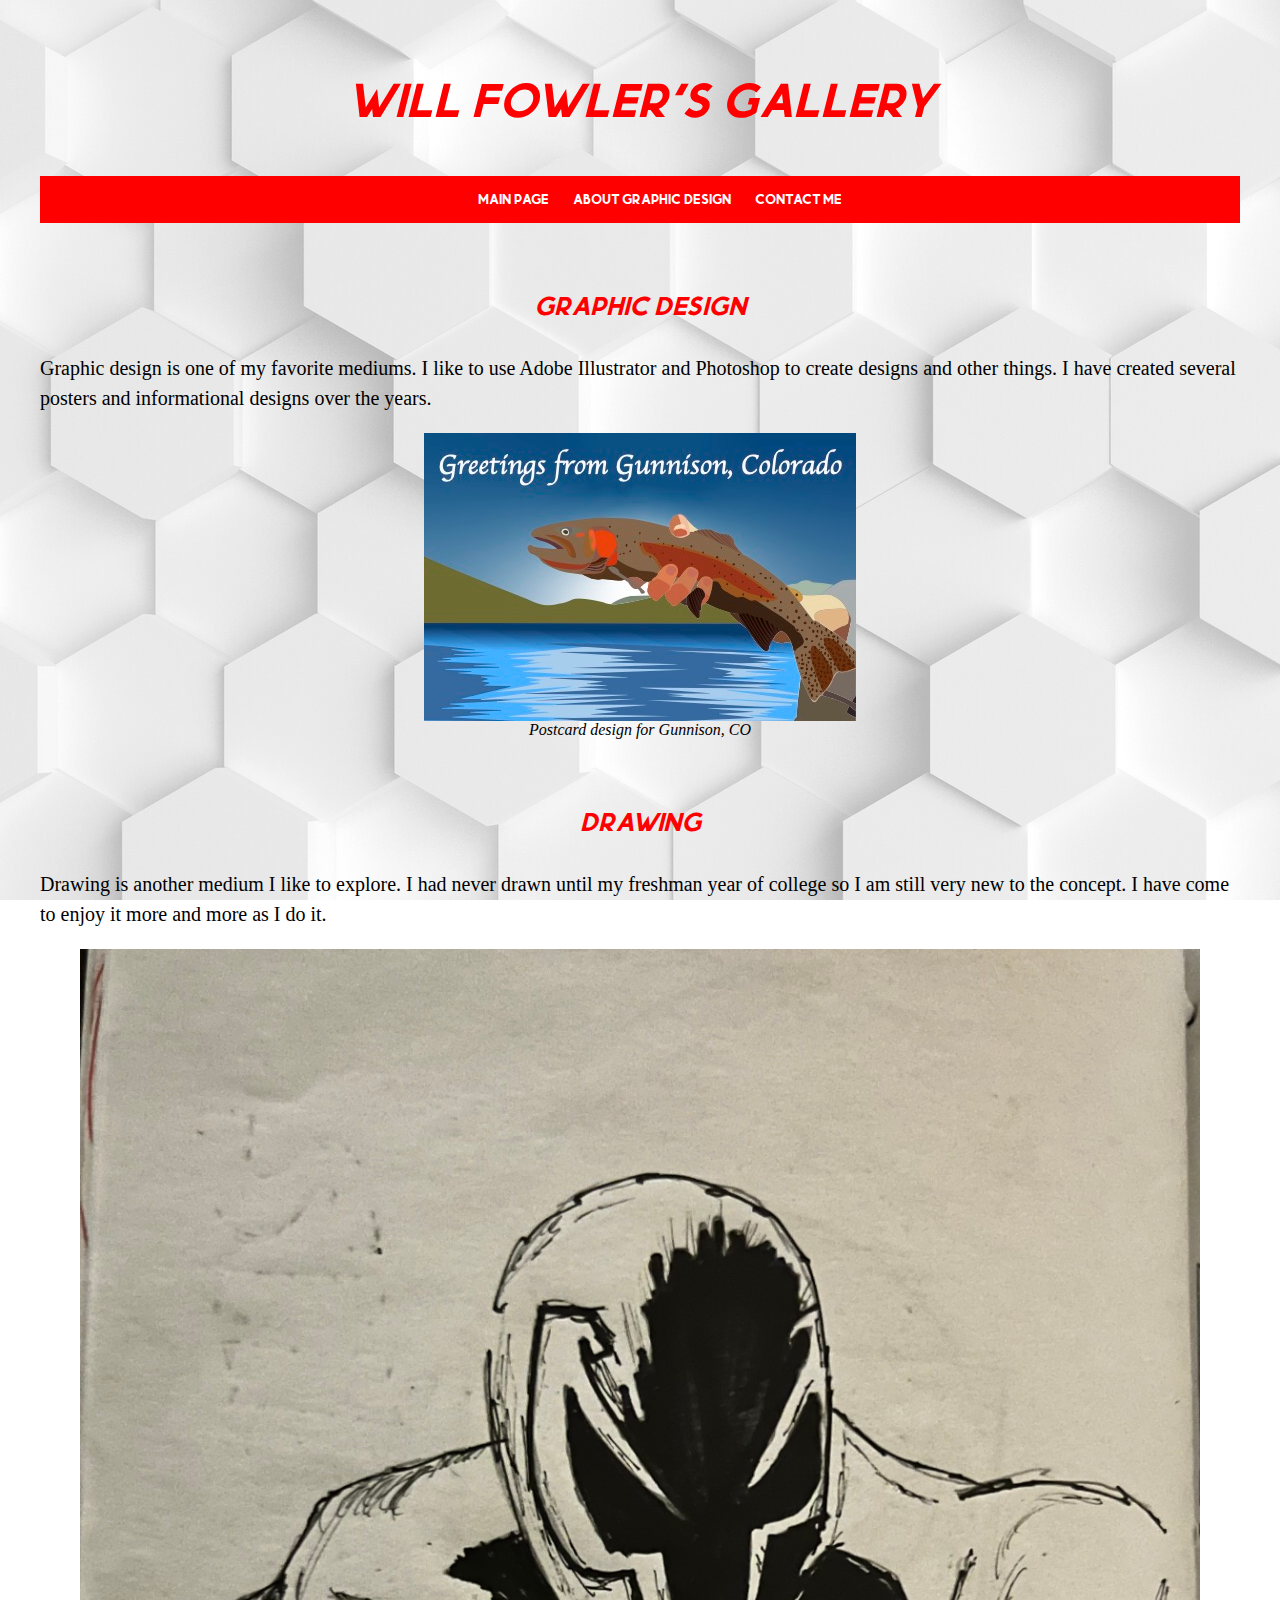
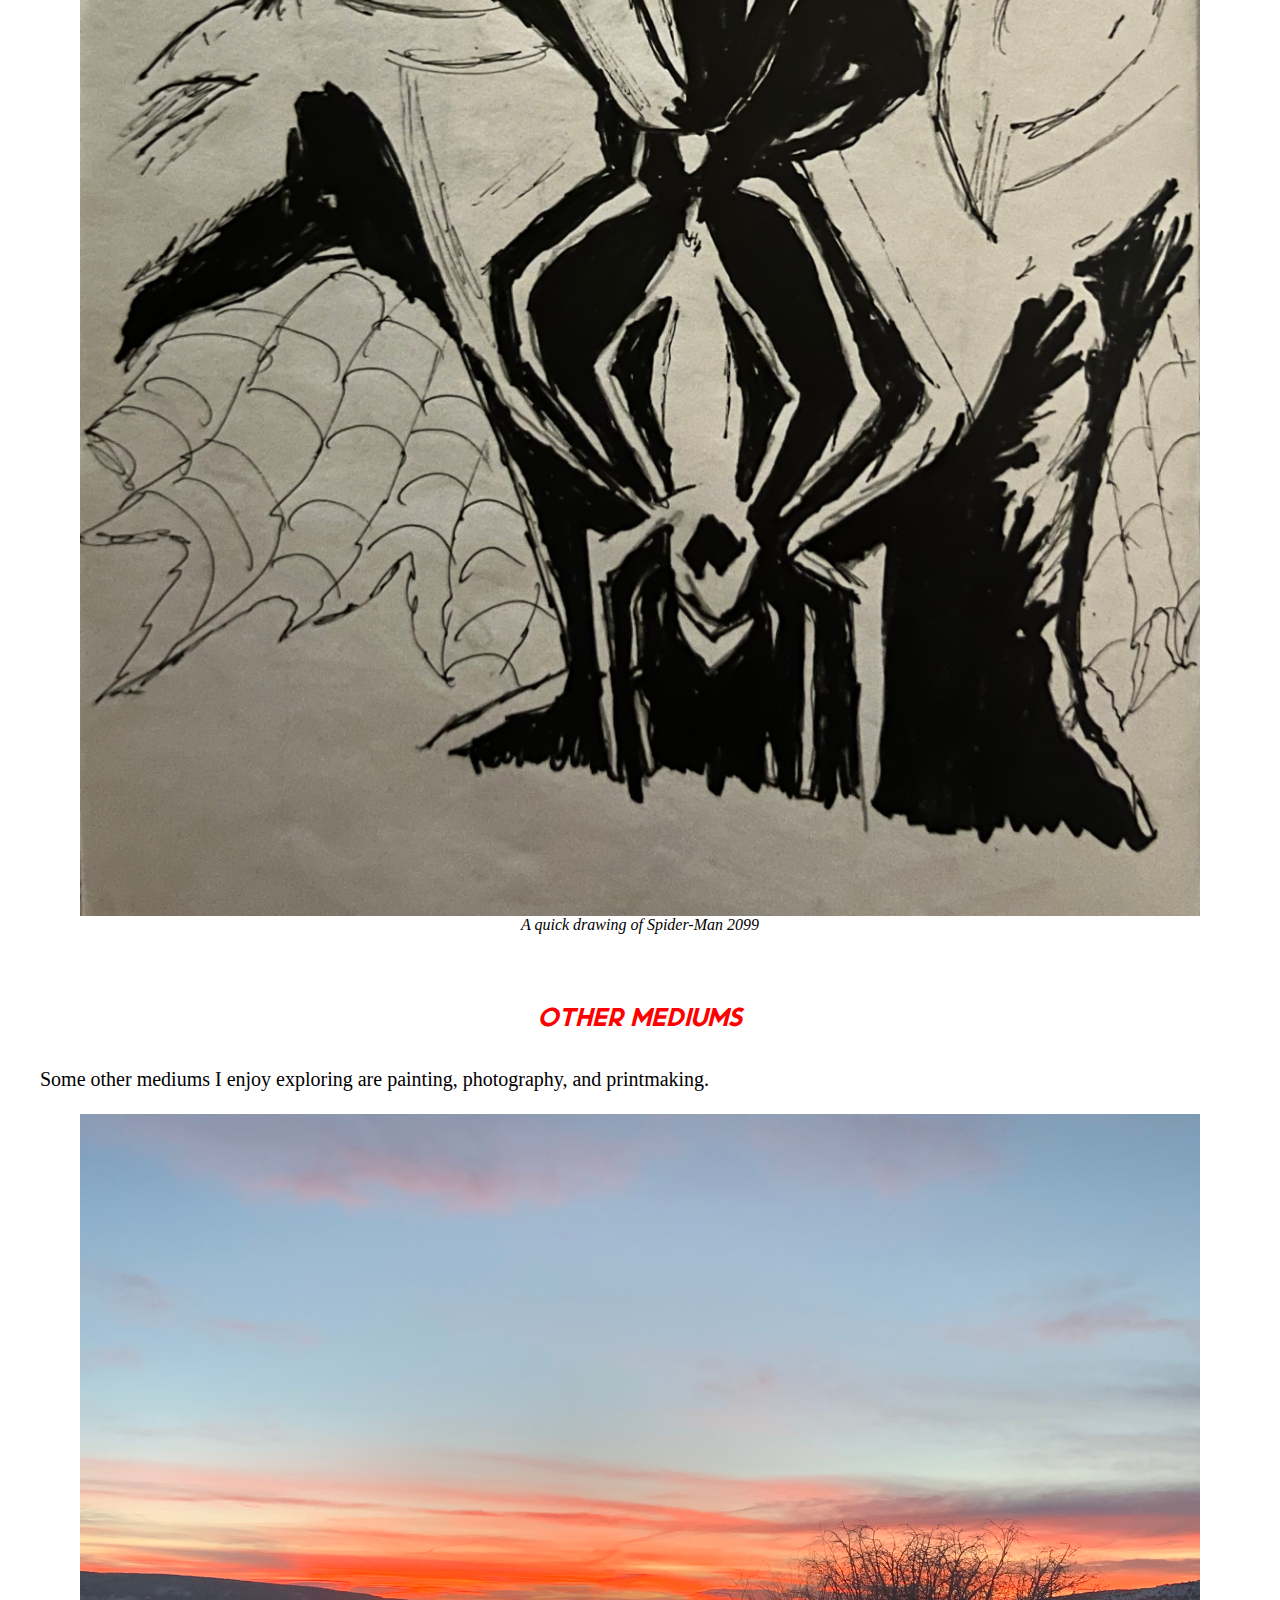
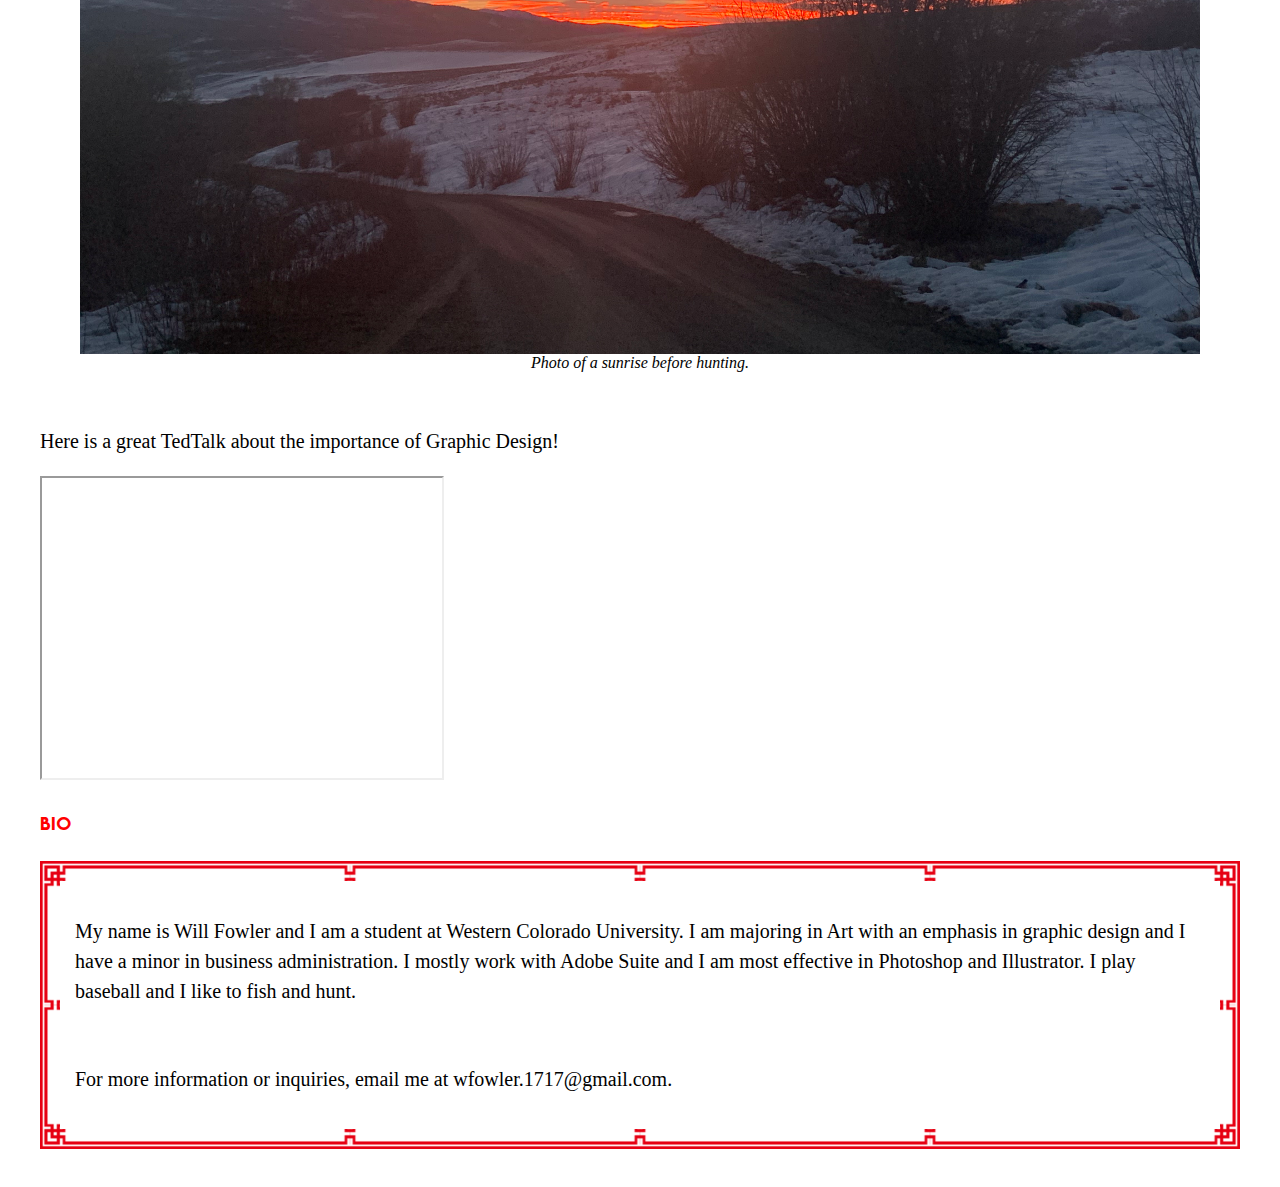
<file: index.html>
<!DOCTYPE html>
<html lang="en">
<head>
	<meta charset="UTF-8">
	<meta name="description" content="Graphic Design, Will Fowler, types of design" >
 <title> Will Fowler's Gallery </title>
 
 <link href="css/mycss.css" type="text/css" rel="stylesheet">

<!-- Google tag (gtag.js) -->
<script async src="https://www.googletagmanager.com/gtag/js?id=G-HR2GJ8XY8S"></script>
<script>
  window.dataLayer = window.dataLayer || [];
  function gtag(){dataLayer.push(arguments);}
  gtag('js', new Date());

  gtag('config', 'G-HR2GJ8XY8S');
</script>
	
</head>

	<body>
	
<div id="important1">		
		<h1> <em> Will Fowler's Gallery </em> </h1>
</div>		

<!-- Navigation -->
<div id="Navigation" class="mynav">
			
		<ul>
		<li> <a href="index.html"> Main Page </a> </li>
		<li> <a href="html/page2.html"> About Graphic Design </a> </li>
		<li> <a href="html/page3.html"> Contact Me </a> </li>
		</ul>
</div>

<!-- Images -->
<div id="Images">
	<br>
		<h2 class="important"> <em> Graphic Design </em> </h2>
			<p> Graphic design is one of my favorite mediums. I like to use Adobe Illustrator and Photoshop to create designs and other things. I have created several posters and informational designs over the years. </p>	
					
<figure>
		<img class="fig1" src="images/Fowler_postcard.jpg" alt="Postcard Design for Gunnison, Colorado">
		<figcaption> Postcard design for Gunnison, CO </figcaption>
</figure>
<br>
		<h2 class="important"> <i> Drawing </i> </h2>
			<p> Drawing is another medium I like to explore. I had never drawn until my freshman year of college so I am still very new to the concept. I have come to enjoy it more and more as I do it. </p>
			
<figure>
		<img class="fig2" src="images/SM2099.jpg" alt="Drawing of Spider-Man 2099">
		<figcaption> A quick drawing of Spider-Man 2099 </figcaption>
</figure>
<br>
		<h2 class="important"> <i> Other Mediums </i> </h2>
			<p> Some other mediums I enjoy exploring are painting, photography, and printmaking. </p>
			
<figure>
		<img class="fig3" src="images/IMG_5563.jpg" alt="Photo of a Sunset">
		<figcaption> Photo of a sunrise before hunting. </figcaption>
</figure>

</div>
			
<br>

<!-- Other Information -->	
<div id="Information">	
		
<p> Here is a great TedTalk about the importance of Graphic Design! </p>		
		
<iframe width="400" height="300" src="https://www.youtube.com/embed/kHyx5qjZEN4" title="The power of design  | JD Hooge | TEDxPortland"  allow="accelerometer; autoplay; clipboard-write; encrypted-media; gyroscope; picture-in-picture; web-share" referrerpolicy="strict-origin-when-cross-origin" allowfullscreen> </iframe>		

<br>

</div>	
	
<!-- Biography/Personal -->
<h3> Bio </h3>

<div id="borderimg">
	<p> My name is Will Fowler and I am a student at Western Colorado University. I am majoring in Art with an emphasis in graphic design and I have a minor in business administration. I mostly work with Adobe Suite and I am most effective in Photoshop and Illustrator. I play baseball and I like to fish and hunt. </p>

<br>

	<p> For more information or inquiries, email me at wfowler.1717@gmail.com. </p>
</div>

<br>


</body>

</html>
</file>
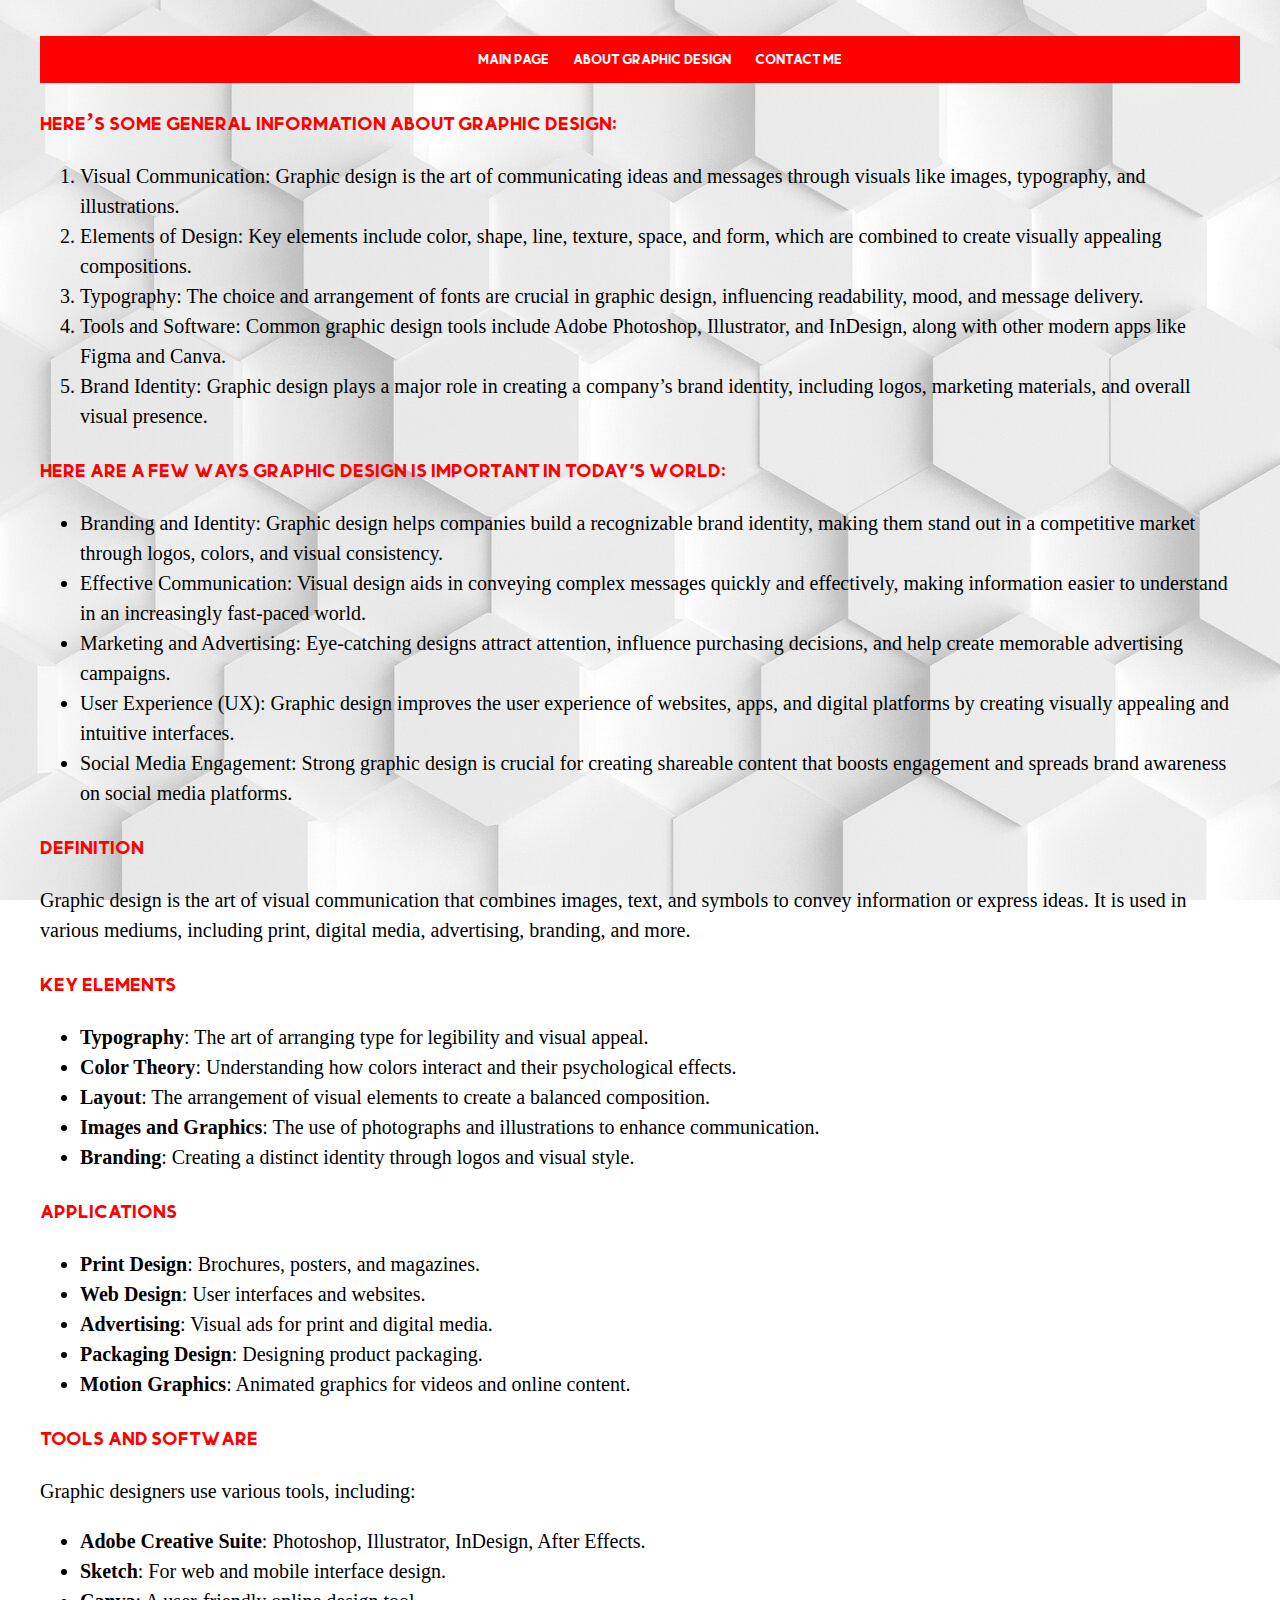
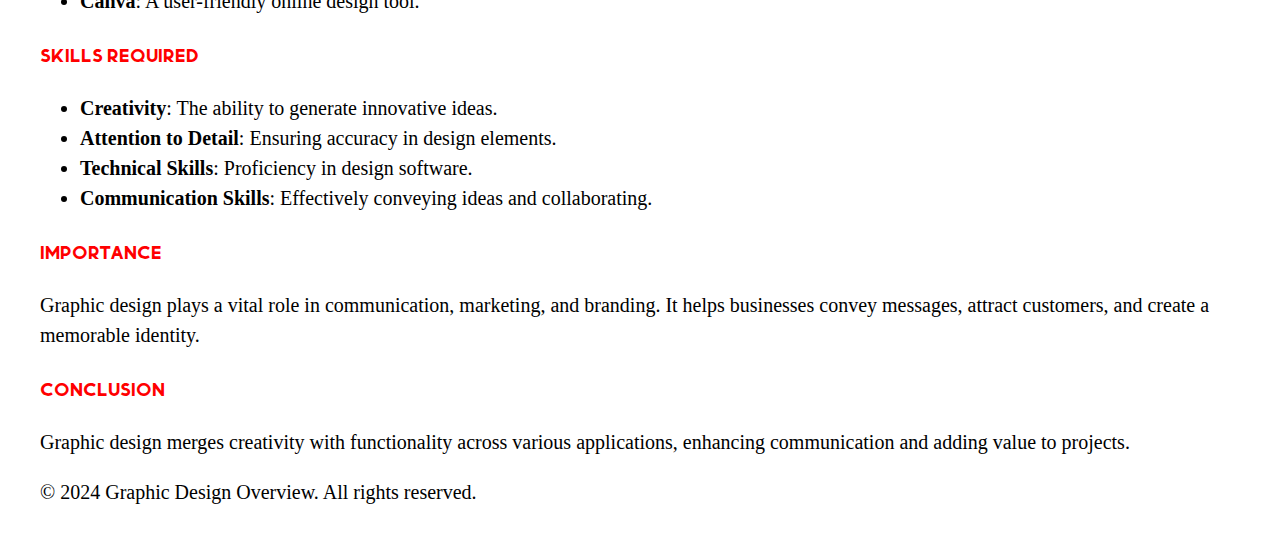
<file: html/page2.html>
<!DOCTYPE html>
<html lang="en">
<head>
	<meta charset="UTF-8">
	<title> Will Fowler's Gallery </title>
	
<link href="../css/mycss.css" type="text/css" rel="stylesheet">

<!-- Google tag (gtag.js) -->
<script async src="https://www.googletagmanager.com/gtag/js?id=G-HR2GJ8XY8S"></script>
<script>
  window.dataLayer = window.dataLayer || [];
  function gtag(){dataLayer.push(arguments);}
  gtag('js', new Date());

  gtag('config', 'G-HR2GJ8XY8S');
</script>	

</head>
	
<!-- Navigation -->
<body>
<div id="Navigation" class="mynav">	
		<ul>	
<li> <a href="../index.html"> Main Page </a> </li>
<li> <a href="page2.html"> About Graphic Design </a> </li>
<li> <a href="page3.html"> Contact Me </a> </li>
		</ul>

</div>

<!--Information-->
<div id="Info">
		<h3> Here’s some general information about graphic design: </h3>
		
		<ol>
<li>Visual Communication: Graphic design is the art of communicating ideas and messages through visuals like images, typography, and illustrations. </li>

<li>Elements of Design: Key elements include color, shape, line, texture, space, and form, which are combined to create visually appealing compositions.</li>

<li>Typography: The choice and arrangement of fonts are crucial in graphic design, influencing readability, mood, and message delivery.</li>

<li>Tools and Software: Common graphic design tools include Adobe Photoshop, Illustrator, and InDesign, along with other modern apps like Figma and Canva.</li>

<li>Brand Identity: Graphic design plays a major role in creating a company’s brand identity, including logos, marketing materials, and overall visual presence.</li>
			</ol>
</div>

<!-- Graphic Design Importance-->
<div id="GD_Important">			
		
		<h3> Here are a few ways graphic design is important in today's world: </h3>
		
<ul>
		<li>Branding and Identity: Graphic design helps companies build a recognizable brand identity, making them stand out in a competitive market through logos, colors, and visual consistency.</li>

		<li>Effective Communication: Visual design aids in conveying complex messages quickly and effectively, making information easier to understand in an increasingly fast-paced world.</li>

		<li>Marketing and Advertising: Eye-catching designs attract attention, influence purchasing decisions, and help create memorable advertising campaigns.</li>

		<li>User Experience (UX): Graphic design improves the user experience of websites, apps, and digital platforms by creating visually appealing and intuitive interfaces.</li>

		<li>Social Media Engagement: Strong graphic design is crucial for creating shareable content that boosts engagement and spreads brand awareness on social media platforms.</li>
</ul>
	
</div>

<main class="main">
        <section class="card">
            <h3>Definition</h3>
            <p>Graphic design is the art of visual communication that combines images, text, and symbols to convey information or express ideas. It is used in various mediums, including print, digital media, advertising, branding, and more.</p>
        </section>

        <section class="card">
            <h3>Key Elements</h3>
            <ul>
                <li><strong>Typography</strong>: The art of arranging type for legibility and visual appeal.</li>
                <li><strong>Color Theory</strong>: Understanding how colors interact and their psychological effects.</li>
                <li><strong>Layout</strong>: The arrangement of visual elements to create a balanced composition.</li>
                <li><strong>Images and Graphics</strong>: The use of photographs and illustrations to enhance communication.</li>
                <li><strong>Branding</strong>: Creating a distinct identity through logos and visual style.</li>
            </ul>
        </section>

        <section class="card">
            <h3>Applications</h3>
            <ul>
                <li><strong>Print Design</strong>: Brochures, posters, and magazines.</li>
                <li><strong>Web Design</strong>: User interfaces and websites.</li>
                <li><strong>Advertising</strong>: Visual ads for print and digital media.</li>
                <li><strong>Packaging Design</strong>: Designing product packaging.</li>
                <li><strong>Motion Graphics</strong>: Animated graphics for videos and online content.</li>
            </ul>
        </section>

        <section class="card">
            <h3>Tools and Software</h3>
            <p>Graphic designers use various tools, including:</p>
            <ul>
                <li><strong>Adobe Creative Suite</strong>: Photoshop, Illustrator, InDesign, After Effects.</li>
                <li><strong>Sketch</strong>: For web and mobile interface design.</li>
                <li><strong>Canva</strong>: A user-friendly online design tool.</li>
            </ul>
        </section>

        <section class="card">
            <h3>Skills Required</h3>
            <ul>
                <li><strong>Creativity</strong>: The ability to generate innovative ideas.</li>
                <li><strong>Attention to Detail</strong>: Ensuring accuracy in design elements.</li>
                <li><strong>Technical Skills</strong>: Proficiency in design software.</li>
                <li><strong>Communication Skills</strong>: Effectively conveying ideas and collaborating.</li>
            </ul>
        </section>

        <section class="card">
            <h3>Importance</h3>
            <p>Graphic design plays a vital role in communication, marketing, and branding. It helps businesses convey messages, attract customers, and create a memorable identity.</p>
        </section>
        
        <section class="card">
            <h3>Conclusion</h3>
            <p>Graphic design merges creativity with functionality across various applications, enhancing communication and adding value to projects.</p>
        </section>
    </main>

    <footer class="footer">
        <p>&copy; 2024 Graphic Design Overview. All rights reserved.</p>
    </footer>

</body>	
	
	
</html>
</file>
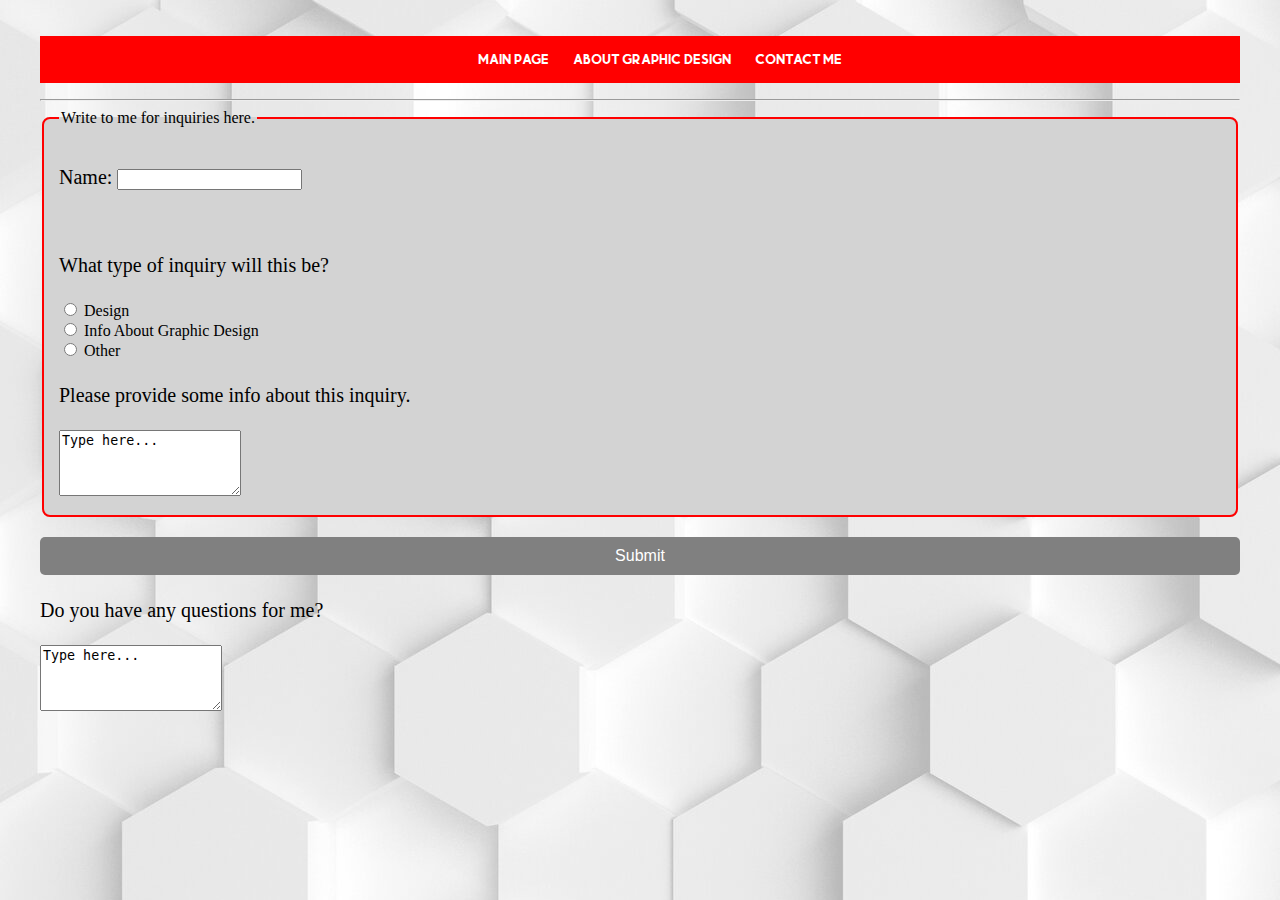
<file: html/page3.html>
<!DOCTYPE html>
<html lang="en">
<head>
	<meta charset="UTF-8">
	<title>Will Fowler's Gallery</title>
	
 <link href="../css/mycss.css" type="text/css" rel="stylesheet">

<!-- Google tag (gtag.js) -->
<script async src="https://www.googletagmanager.com/gtag/js?id=G-HR2GJ8XY8S"></script>
<script>
  window.dataLayer = window.dataLayer || [];
  function gtag(){dataLayer.push(arguments);}
  gtag('js', new Date());

  gtag('config', 'G-HR2GJ8XY8S');
</script>	
 
</head>

<body>


<!-- Navigation -->
<div id="Navigation" class="mynav">

	<ul>
		<li><a href="../index.html"> Main Page </a></li>
		<li><a href="page2.html"> About Graphic Design </a></li>
		<li><a href="page3.html"> Contact Me </a></li>
	</ul>

</div>

	<hr>

<div id="Forms">

	<!-- Inquiry Form -->
	<form action="action.html" method="get">
		<fieldset>
			<legend>Write to me for inquiries here.</legend>
			
			<p>Name: 
				<input type="text" name="name" maxlength="200">
			</p>
			<br>

<!-- Radio Inputs -->
	<p>What type of inquiry will this be?</p>
		<label>
				<input type="radio" name="option" value="Option 1"> Design
		</label>
<br>
		<label>
				<input type="radio" name="option" value="Option 2"> Info About Graphic Design
		</label>
<br>
		<label>
				<input type="radio" name="option" value="Option 3"> Other
		</label>
<br>
			
<p>Please provide some info about this inquiry.</p>
		<textarea id="inquiry" name="comments" cols="20" rows="4">Type here...</textarea>
		</fieldset>
		<button type="submit" class="submit-btn">Submit</button>

	</form>

	<!-- Comments Form -->
	<form action="action.html">
		<p>Do you have any questions for me?</p>
		<textarea name="comments" cols="20" rows="4">Type here...</textarea>
			</form>

</div>

</body>
</html>
</file>
<file: css/mycss.css>
/* General Styles */
@font-face {
    font-family: 'MomcakeBold';
    src: url('../fonts/MomcakeBold.otf');
}

html {
    background-image: url("../images/grey.jpg");
    background-attachment: fixed;
}

body {
    margin: 0 auto;
    padding: 20px;
    max-width: 1200px; /* Limit the maximum width */
}

/* Typography */
h3 {
    font-family: "MomcakeBold";
    color: red;
    font-size: 25px;
}

p {
    font-family: "Times";
    color: black;
    font-size: 20px;
    max-width: 100%; /* Ensure p scales for smaller screens */
    line-height: 1.5;
}

li {
    font-family: "Times";
    color: black;
    font-size: 20px;
    line-height: 1.5;
}

/* Navigation */
#Navigation {
    font-family: "Times", "Arial";
    background-color: red;
    text-align: center;
}

.mynav li {
    font-family: "MomcakeBold";
    display: inline-block;
    margin: 10px;
    font-size: 18px;
    color: white;
}

.mynav a {
    color: white;
    text-decoration: none;
}

.mynav a:hover {
    text-decoration: underline;
}

/* Images */
figure img {
    max-width: 100%;
    height: auto; /* Maintain aspect ratio */
    display: block;
    margin: 0 auto;
}

figcaption {
    text-align: center;
    font-style: italic;
}

/* Other Elements */
fieldset {
    border: 2px solid red;
    border-radius: 8px;
    padding: 15px;
    margin-bottom: 20px;
    background-color: #D3D3D3;
}

.submit-btn {
    width: 100%;
    padding: 10px;
    background-color: grey;
    color: white;
    border: none;
    border-radius: 5px;
    cursor: pointer;
    font-size: 16px;
    transition: background-color 0.3s;
}

.submit-btn:hover {
    background-color: red;
}

#important1 {
    font-family: "MomcakeBold";
    color: red;
    font-size: 200%;
    text-align: center;
}

.important {
    font-family: "MomcakeBold";
    color: red;
    font-size: 35px;
    text-align: center;
}

#borderimg {
    border: 20px solid transparent;
    padding: 15px;
    border-image: url(../images/borderred.webp) 20 round;
}

/* Responsive Design */
@media (max-width: 1024px) {
    body {
        padding: 15px;
    }

    .mynav li {
        margin: 5px;
        font-size: 18px;
    }

    p, li {
        font-size: 18px;
    }
}

@media (max-width: 768px) {
    .mynav li {
        display: block;
        margin: 10px auto;
    }

    #Navigation {
        padding: 10px;
    }

    h3 {
        font-size: 22px;
    }

    .important {
        font-size: 28px;
    }
}

@media (max-width: 480px) {
    h3 {
        font-size: 20px;
    }

    .important {
        font-size: 24px;
    }

    p, li {
        font-size: 16px;
    }

    iframe {
        width: 100%;
        height: auto;
    }
}
</file>
